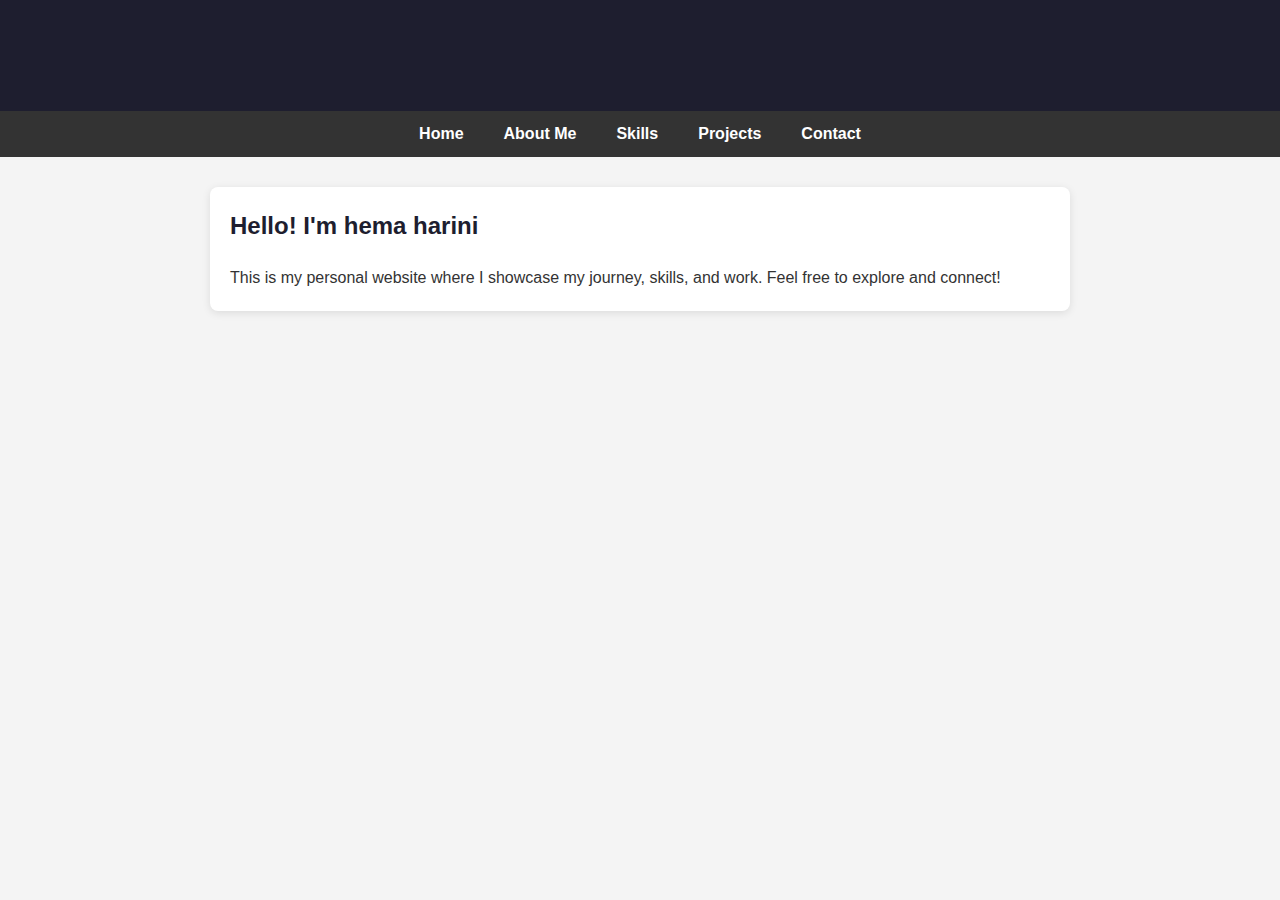
<file: index.html>
<!DOCTYPE html>
<html lang="en">
<head>
  <meta charset="UTF-8">
  <title>My Portfolio</title>
  <link rel="stylesheet" href="style.css">
</head>
<body>
  <header>
    <h1>Welcome to My website</h1>
  </header>
  <nav>
    <ul>
        
      <li><a href="index.html">Home</a></li>
      <li><a href="about.html">About Me</a></li>
      <li><a href="skills.html">Skills</a></li>
      <li><a href="projects.html">Projects</a></li>
      <li><a href="contact.html">Contact</a></li>
    </ul>
  </nav>
  <div class="container">
    <div class="card">
      <h2>Hello! I'm hema harini</h2>
      <p>This is my personal website where I showcase my journey, skills, and work. Feel free to explore and connect!</p>
    </div>
  </div>
</body>
</html>
</file>
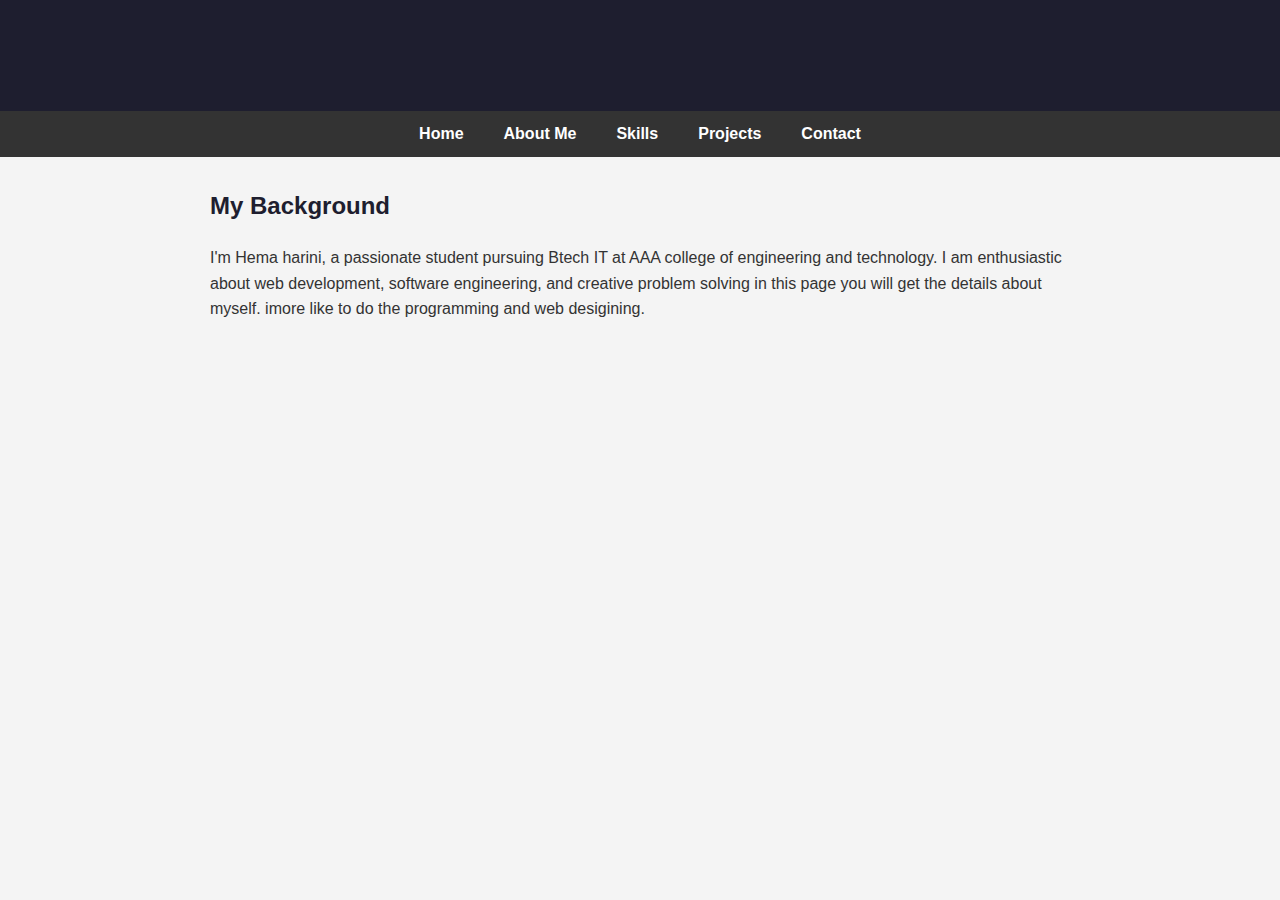
<file: about.html>
<!DOCTYPE html>
<html lang="en">
<head>
  <meta charset="UTF-8">
  <title>About Me</title>
  <link rel="stylesheet" href="style.css">
</head>
<body>
  <header>
    <h1>About Me</h1>
  </header>
  <nav>
    <ul>
      <li><a href="index.html">Home</a></li>
      <li><a href="about.html">About Me</a></li>
      <li><a href="skills.html">Skills</a></li>
      <li><a href="projects.html">Projects</a></li>
      <li><a href="contact.html">Contact</a></li>
    </ul>
  </nav>
  <div class="container">
    
      <h2>My Background</h2>
      <p>I'm Hema harini, a passionate student pursuing Btech IT at AAA college of engineering and technology. I am enthusiastic about web development, software engineering, and creative problem solving in this page you will get the details about myself. imore like to do the programming and web desigining.</p>
    </div>
  </div>
</body>
</html>
</file>
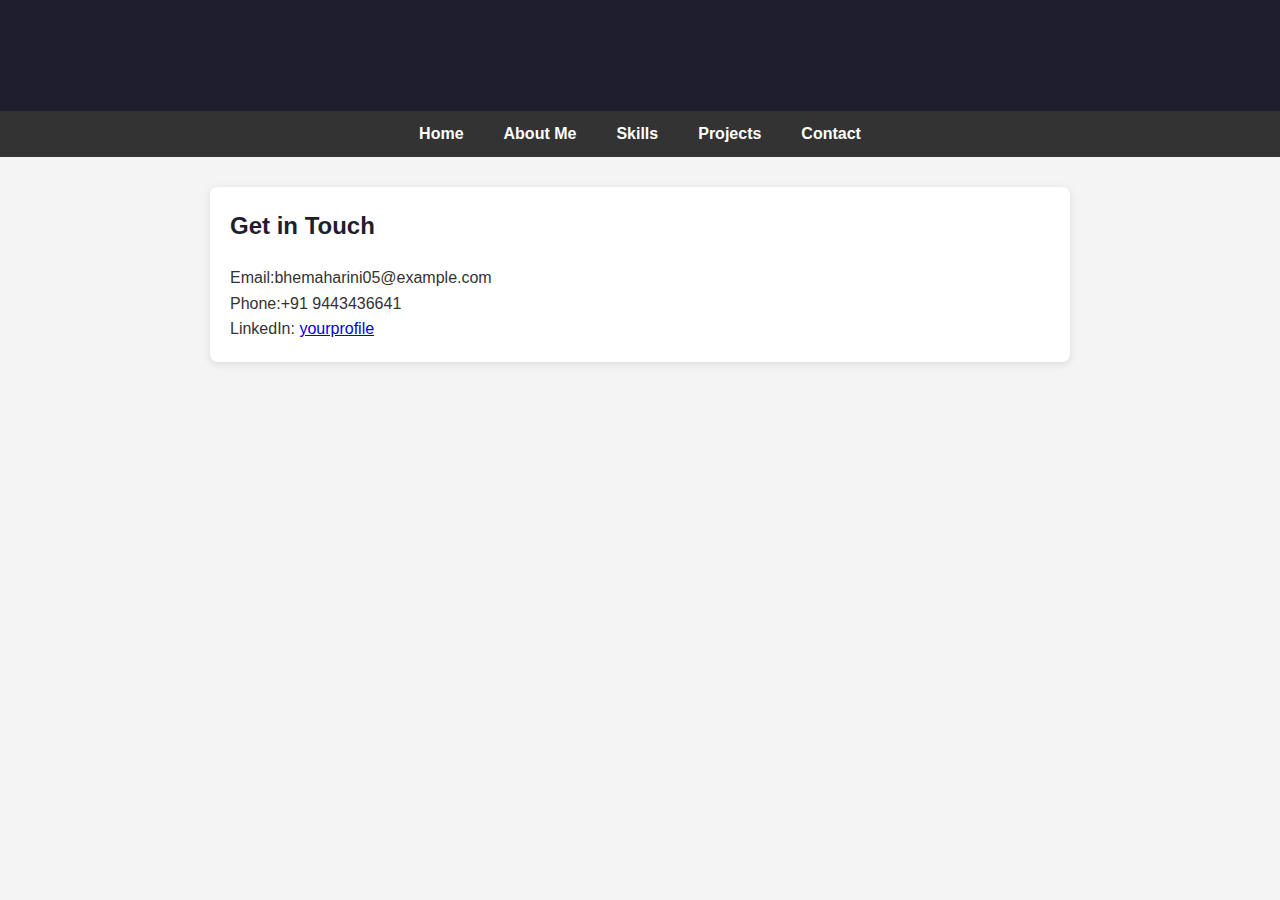
<file: contact.html>
<!DOCTYPE html>
<html lang="en">
<head>
  <meta charset="UTF-8">
  <title>Contact</title>
  <link rel="stylesheet" href="style.css">
</head>
<body>
  <header>
    <h1>Contact Me</h1>
  </header>
  <nav>
    <ul>
      <li><a href="index.html">Home</a></li>
      <li><a href="about.html">About Me</a></li>
      <li><a href="skills.html">Skills</a></li>
      <li><a href="projects.html">Projects</a></li>
      <li><a href="contact.html">Contact</a></li>
    </ul>
  </nav>
  <div class="container">
    <div class="card">
      <h2>Get in Touch</h2>
      <p>Email:bhemaharini05@example.com</p>
      <p>Phone:+91 9443436641</p>
      <p>LinkedIn: <a href="https://linkedin.com/in/yourprofile" target="_blank">yourprofile</a></p>
    </div>
  </div>
</body>
</html>
</file>
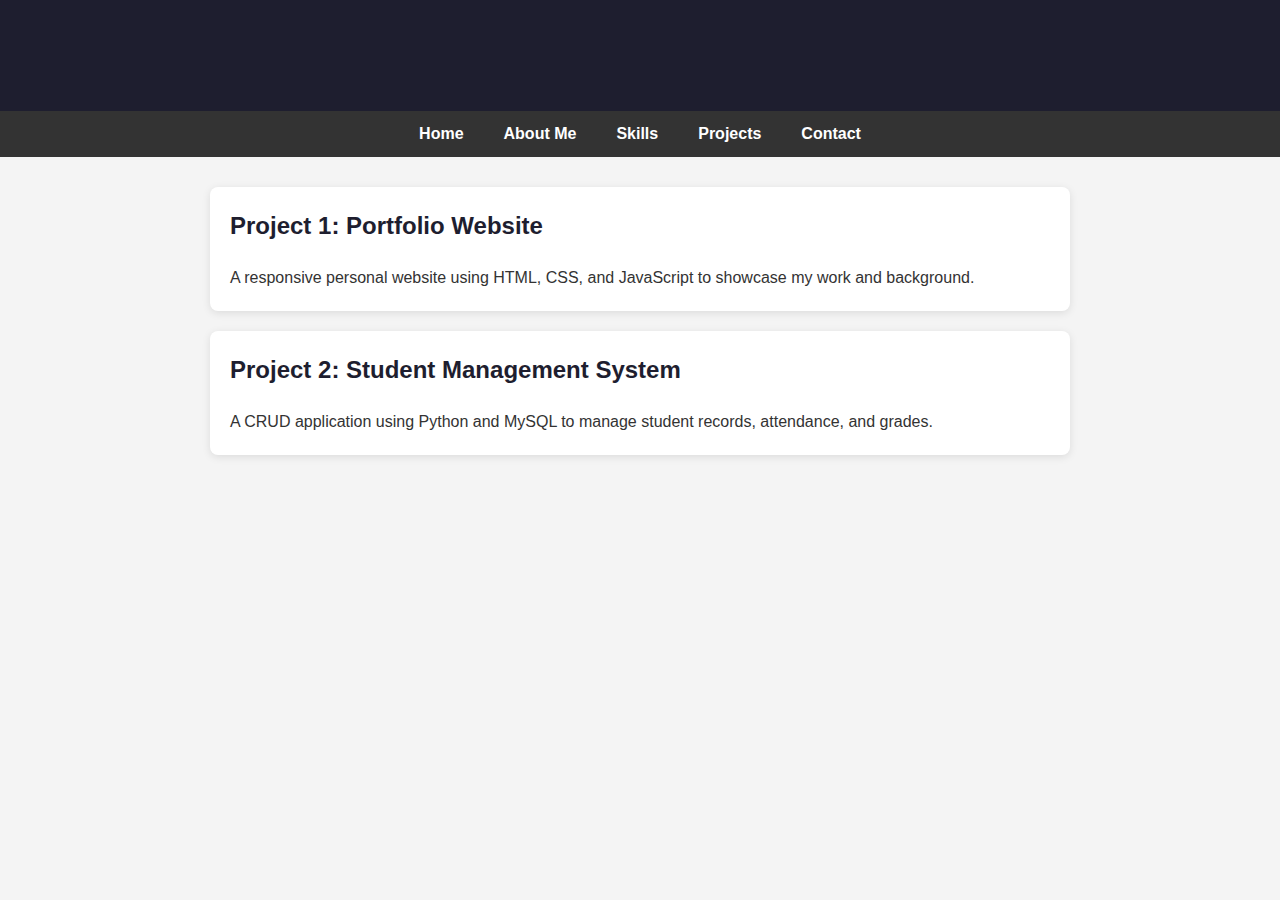
<file: projects.html>
<!DOCTYPE html>
<html lang="en">
<head>
  <meta charset="UTF-8">
  <title>Projects</title>
  <link rel="stylesheet" href="style.css">
</head>
<body>
  <header>
    <h1>My Projects</h1>
  </header>
  <nav>
    <ul>
      <li><a href="index.html">Home</a></li>
      <li><a href="about.html">About Me</a></li>
      <li><a href="skills.html">Skills</a></li>
      <li><a href="projects.html">Projects</a></li>
      <li><a href="contact.html">Contact</a></li>
    </ul>
  </nav>
  <div class="container">
    <div class="card">
      <h2>Project 1: Portfolio Website</h2>
      <p>A responsive personal website using HTML, CSS, and JavaScript to showcase my work and background.</p>
    </div>
    <div class="card">
      <h2>Project 2: Student Management System</h2>
      <p>A CRUD application using Python and MySQL to manage student records, attendance, and grades.</p>
    </div>
  </div>
</body>
</html>
</file>
<file: style.css>
/* style.css */
* {
    margin: 0;
    padding: 0;
    box-sizing: border-box;
    font-family: 'Segoe UI', sans-serif;
  }
  
  body {
    background-color: #f4f4f4;
    color: #333;
    line-height: 1.6;
  }
  
  header {
    background-color: #1e1e2f;
    color: #fff;
    padding: 20px 0;
    text-align: center;
  }
  
  nav ul {
    display: flex;
    justify-content: center;
    background: #333;
    list-style: none;
    padding: 10px 0;
  }
  
  nav ul li {
    margin: 0 20px;
  }
  nav ul li:hover {
    color: aqua;
  }
  nav ul li a {
    color: #fff;
    text-decoration: none;
    font-weight: bold;
    transition: color 0.3s;
  }
  
  nav ul li a:hover {
    color: #fca311;
  }
  
  .container {
    max-width: 900px;
    margin: 30px auto;
    padding: 0 20px;
  }
  
  h1, h2 {
    margin-bottom: 20px;
    color: #1e1e2f;
  }
  
  .card {
    background: white;
    padding: 20px;
    margin-bottom: 20px;
    border-radius: 8px;
    box-shadow: 0 2px 8px rgba(0,0,0,0.1);
  }
</file>
